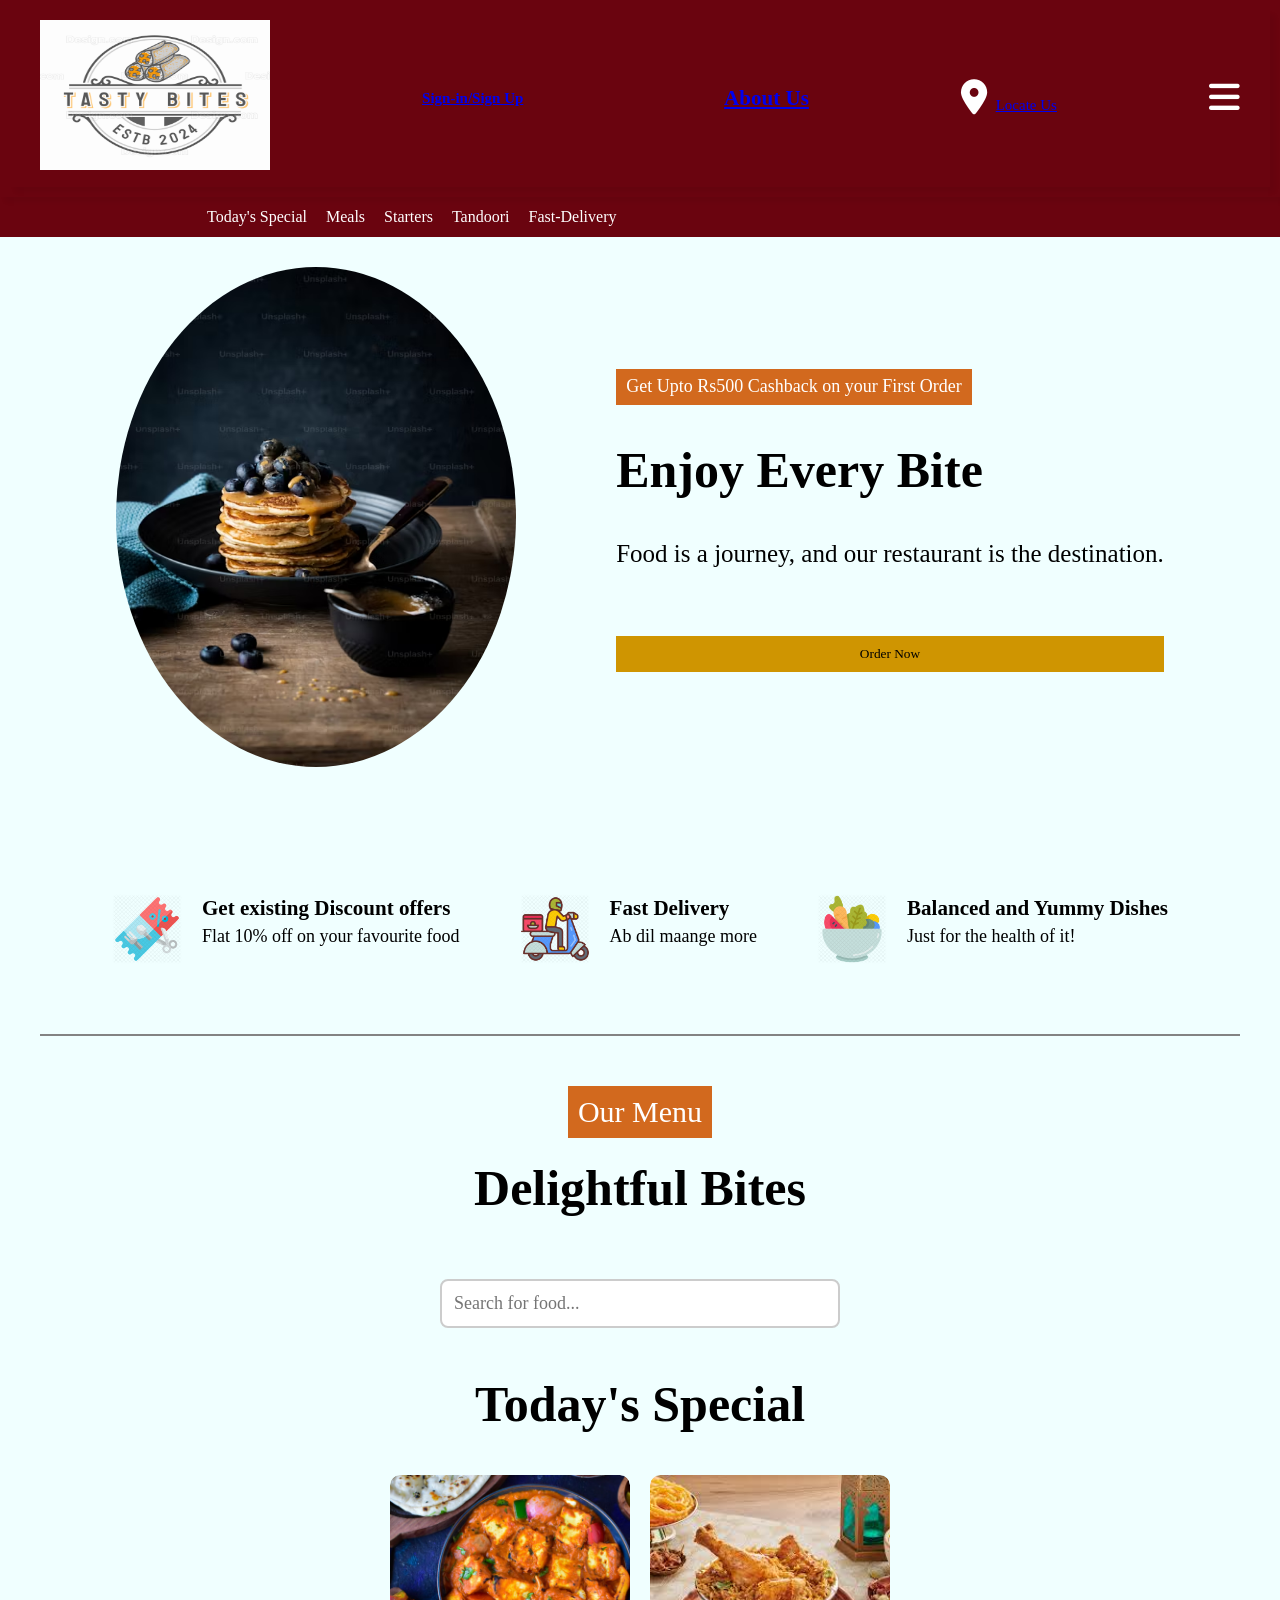
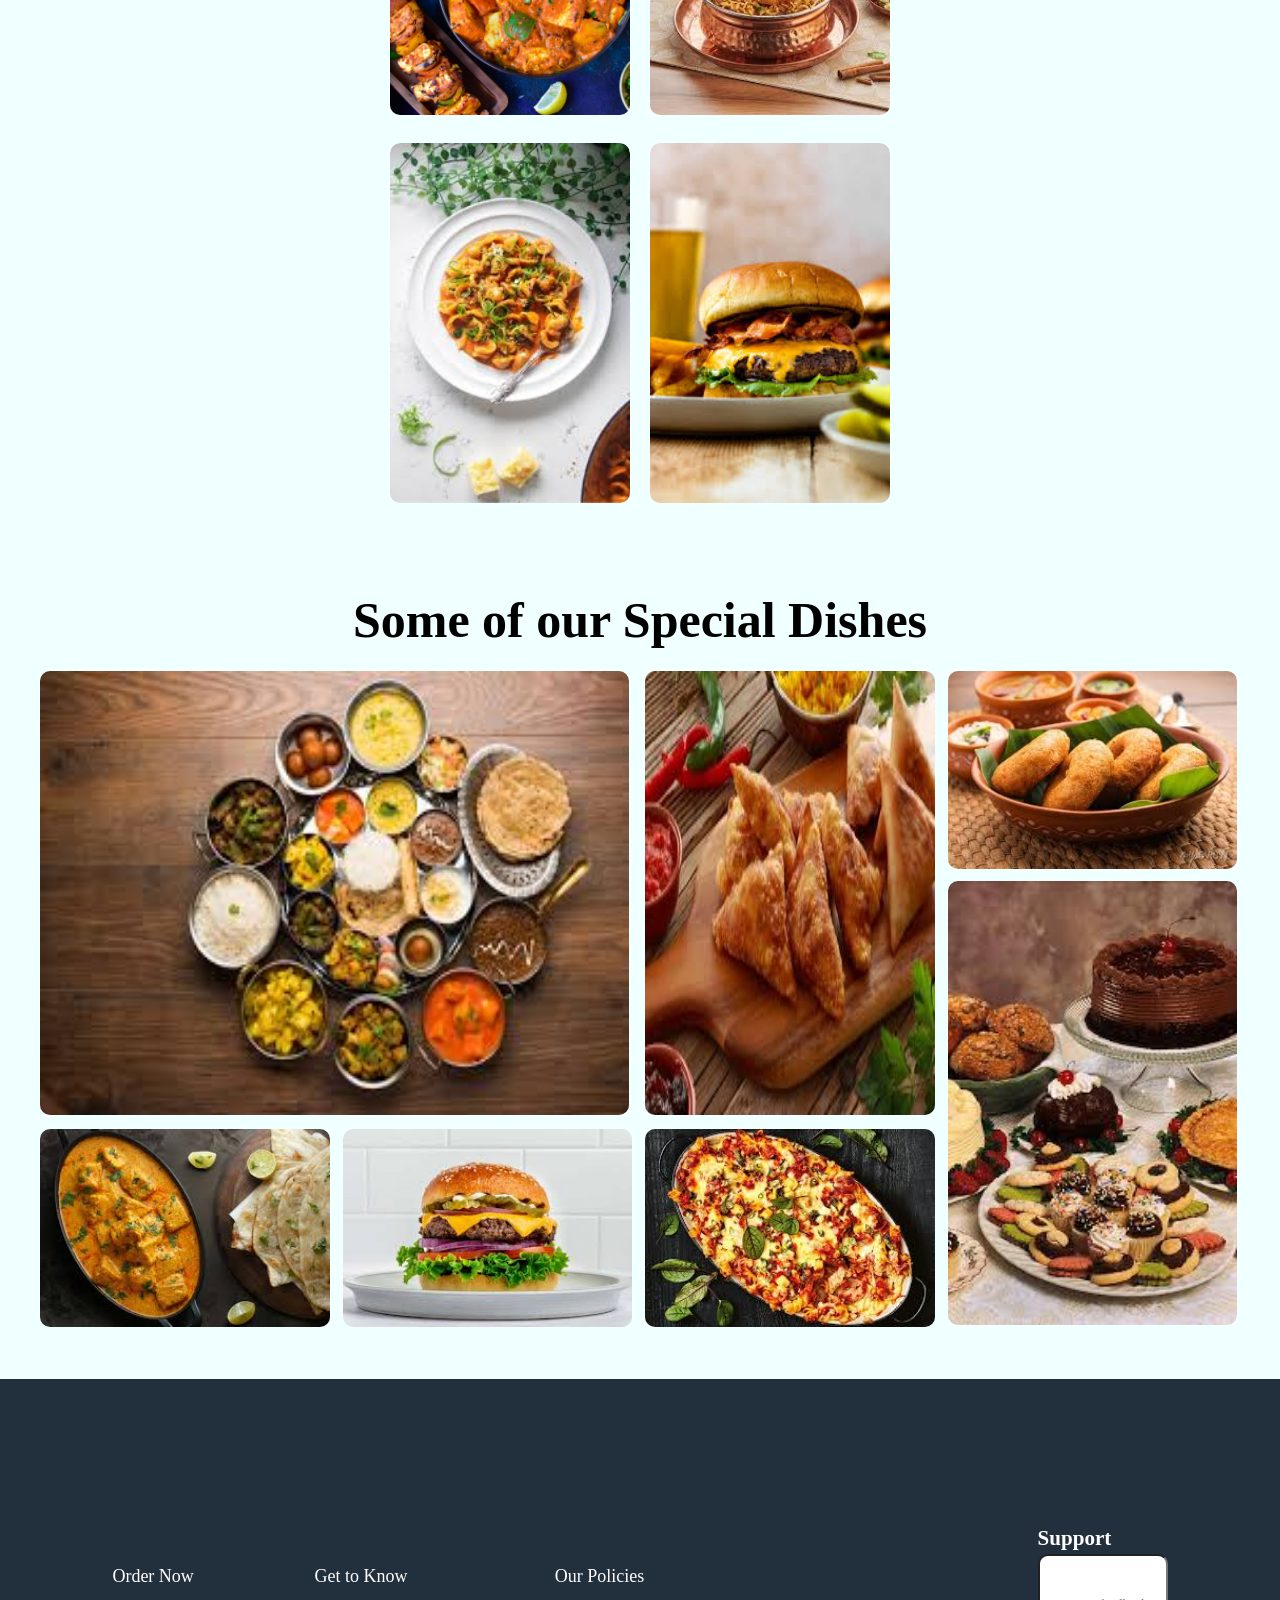
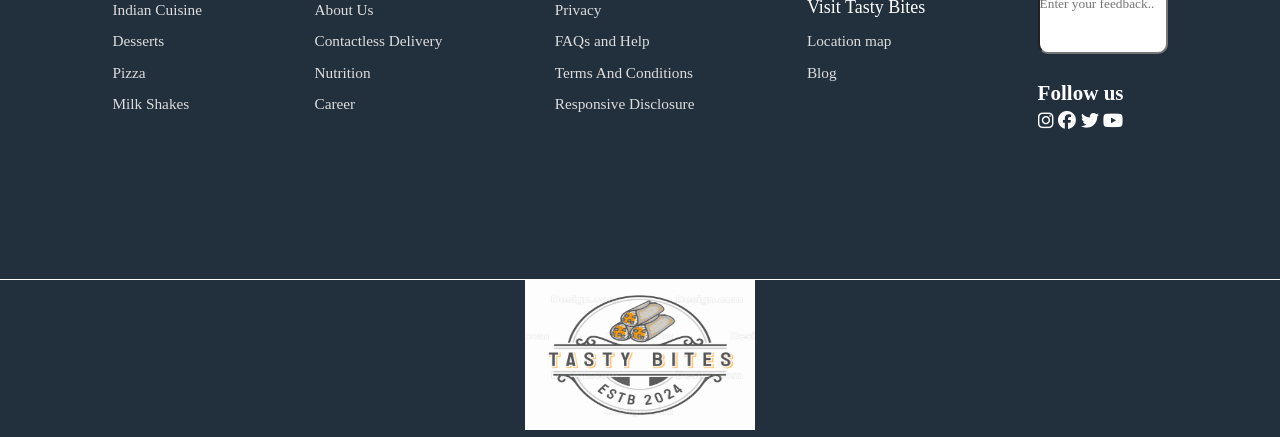
<file: index.html>
<!DOCTYPE html>
<html lang="en">
<head>
    <meta charset="UTF-8">
    <meta name="viewport" content="width=device-width, initial-scale=1.0">
    <title>Tasty Bites</title>
    <link rel="stylesheet" href="style.css"/>
    <link rel="stylesheet" href="https://cdnjs.cloudflare.com/ajax/libs/font-awesome/6.5.2/css/all.min.css" integrity="sha512-SnH5WK+bZxgPHs44uWIX+LLJAJ9/2PkPKZ5QiAj6Ta86w+fsb2TkcmfRyVX3pBnMFcV7oQPJkl9QevSCWr3W6A==" crossorigin="anonymous" referrerpolicy="no-referrer" />
    
</head>
<body>
  <header> 
    <nav>
        <nav>
            <div class="navigation container">
                <div class="logo_container">
                    <div class="nav_barlogo">
                        <a href="index.html">
                            <img src="images/logo.png" alt="logo">
                        </a>
                    </div>
                </div>
            
                <div class="sign_in">
                    <h3><a href="login.html">Sign-in/Sign Up</a></h3>
                </div>
               <div class="about_us">
                <h3><a href="aboutus.html">About Us</a></h3>
               </div>
                <div class="location">
                    <div class="location_icon">
                        <i class="fa-solid fa-location-dot"></i>
                        <a href="location.html">Locate Us</a>
                    </div>
                </div>
        
                <div class="bar_icon">
                    <i class="fa-solid fa-bars"></i>
                </div>
            </div>
        </nav>
        
    </nav>
    <div class="panel">
        <div class="panel-ops">
            <p>Today's Special</p>
            <p>Meals</p>
            <p>Starters</p>
            <p>Tandoori</p>
            <p>Fast-Delivery</p>
           
        </div>
    </div>
</header>
    
    <!-- hero-section -->
     <div class="container">
        <div class="hero">
            <div class="hero_image">
                <img src="images/hero new.avif" alt="food">
            </div>
            <div class="hero_content">
                <div class="tag">Get Upto Rs500 Cashback on your First Order</div>
                <br>
                <h1>Enjoy Every Bite</h1>
                <br>
                <p>Food is a journey, and our restaurant is the destination.</p>
                <br>
                <button class="Order_btn">
                 Order Now
                </button>

            </div>
     </div>
     <section class="features">
        <div class="feature">
            <img src="icons/Food Discount Coupon.png" alt=""/>
            <div class="feature_content">
                <h3>Get existing Discount offers</h3>
                Flat 10% off on your favourite food
            </div>
        </div>
        <div class="feature">
            <img src="icons/food delivery.png" alt=""/>
            <div class="feature_content">
                <h3>Fast Delivery</h3>
                Ab dil maange more
            </div>
        </div>
        <div class="feature">
            <img src="icons/healthy food.png" alt=""/>
            <div class="feature_content">
                <h3>Balanced and Yummy Dishes</h3>
                Just for the health of it!
            </div>
        </div>
     </section>
     <div class="divider"></div>
     <div class="menu">
        <div class="tag">Our Menu</div>
        <h2>Delightful Bites</h2>
        <section id="menu">
            <input type="text" id="searchMenu" placeholder="Search for food..." />
        </br>
        </br>
            
    </br>
    </br>
            <h2>Today's Special</h2>
            </br>
            </br>
            <div class="menu-grid">
                <div class="menu-item">
                    <img src="images/paneer tikka.jpg" alt="Paneer Tikka" class="menu-img">
                    <div class="menu-info">Paneer Tikka - ₹250</div>
                </div>
                <div class="menu-item">
                    <img src="images/chicken biriyani.jpeg" alt="Chicken Biryani" class="menu-img">
                    <div class="menu-info">Chicken Biryani - ₹350</div>
                </div>
                <div class="menu-item">
                    <img src="images/creamy pasta.jpeg" alt="Pasta" class="menu-img">
                    <div class="menu-info">Creamy Pasta - ₹200</div>
                </div>
                <div class="menu-item">
                    <img src="images/cheesy burger.jpeg" alt="Burger" class="menu-img">
                    <div class="menu-info">Cheese Burger - ₹180</div>
                </div>
                <!-- Add more items here -->
            </div>
        </section>
<h2>Some of our Special Dishes </h2>
        <div class="grid">
            <div class="item1">
          <img  class="grid-image" src="images/Image1.jpg" alt="img1"/>

            </div>
            <div class="item2">
                <img  class="grid-image" src="images/image2.jpg" alt="img1"/>
      
                  </div>
            <div class="item3">
                <img  class="grid-image" src="images/images7.jpg" alt="img1"/>
          
                    </div>
            <div class="item4">
                <img  class="grid-image" src="images/image4.jpg" alt="img1"/>
              
                </div>
            <div class="item5">
                <img  class="grid-image" src="images/image5.jpg" alt="img1"/>
          
                </div> 
            <div class="item6">
                <img  class="grid-image" src="images/image6.jpg" alt="img1"/>
              
                </div>
            <div class="item7">
                <img  class="grid-image" src="images/images8.jpg" alt="img1"/>
                </div>  


        </div>
     </div>
    </div> 
    
        <footer>
            <div class="Footer_container ">
               
                <div class="linklists">
                    <ul>
                        <p>Order Now</p>
                             <a>Indian Cuisine</a>
                             <a>Desserts</a>
                             <a>Pizza</a>
                             <a>Milk Shakes</a>
         
                     </ul>
                     <ul>
                        <p>Get to Know </p>
                             <a>About Us</a>
                             <a>Contactless Delivery</a>
                             <a>Nutrition</a>
                             <a>Career</a>
         
                     </ul>
                     <ul>
                        <p>Our Policies</p>
                             <a>Privacy</a>
                             <a>FAQs and Help</a>
                             <a>Terms And Conditions</a>
                             <a>Responsive Disclosure</a>
         
                     </ul>
                     <ul>
                        <p>Visit Tasty Bites</p>
                             <a>Location map</a>
                             <a>Blog</a>
                             
                     </ul>
                 <div class="feedback"><div>
                    <h3>Support</h3>
                    <input type="Feedback"placeholder="Enter your feedback.."></div>
                    <br>
                    <div>
                    <h3>Follow us</h3>
                    <div class="icon_container">
                        <div class="icon">
                            <i class="fa-brands fa-instagram"></i>
                            <i class="fa-brands fa-facebook"></i>
                            <i class="fa-brands fa-twitter"></i>
                            <i class="fa-brands fa-youtube"></i>
                        </div>
                    </div>
                    </div>
                 </div>
                </div>
                <div>
                    <div class="footer_logo">
                        <div class="logoicon">
                            <img src="images/logo.png" alt="logo"/>
                        </div>    
                    </div>
               </div>
            </div>
            <script src="index.js" charset="utf-8"></script>
        </footer>
           
        
            
</body>

</html>
</file>
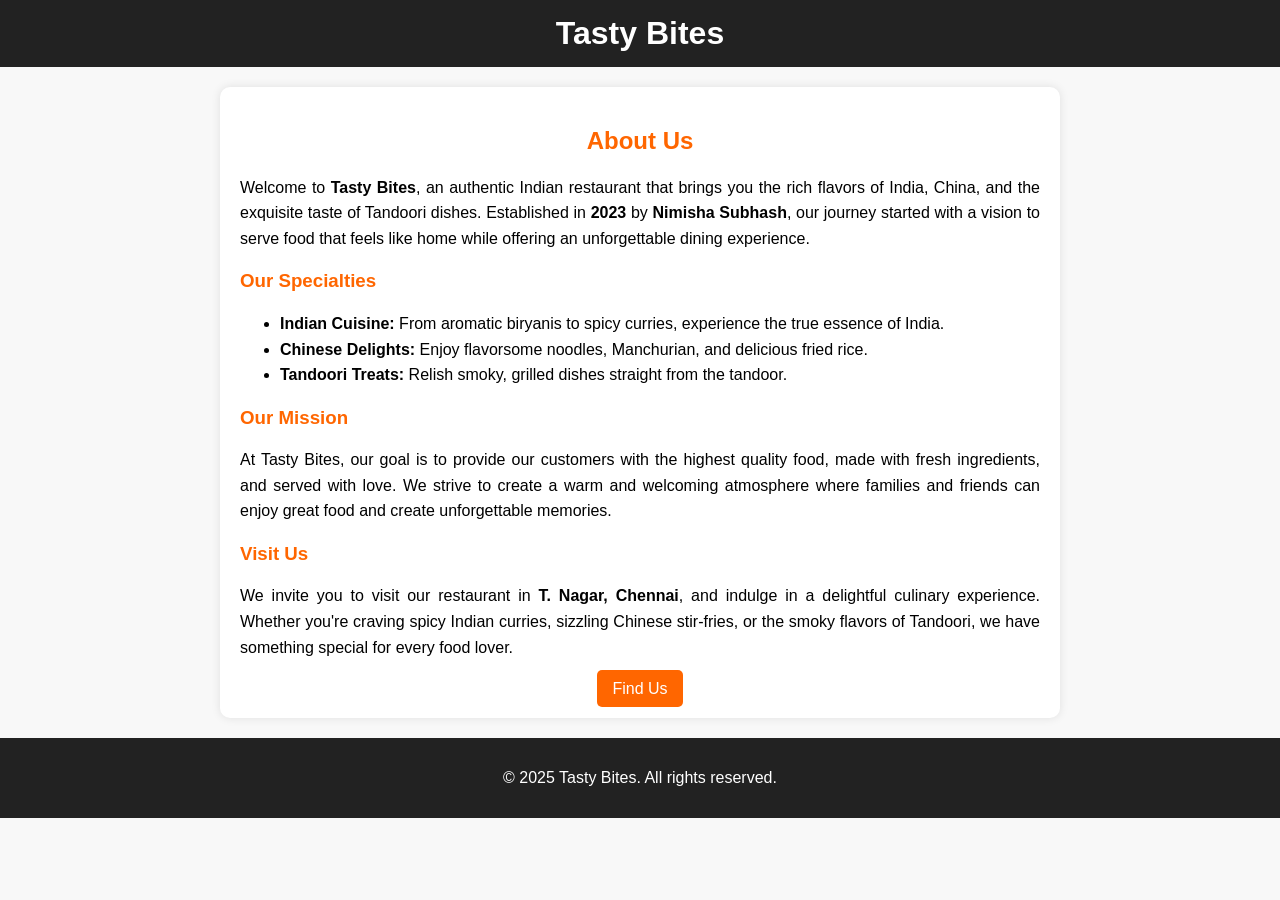
<file: aboutus.html>
<!DOCTYPE html>
<html lang="en">
<head>
    <meta charset="UTF-8">
    <meta name="viewport" content="width=device-width, initial-scale=1.0">
    <title>About Us - Tasty Bites</title>
</head>
<body style="margin: 0; font-family: Arial, sans-serif; background-color: #f8f8f8;">

    <header style="background-color: #222; color: white; padding: 15px; text-align: center;">
        <h1 style="margin: 0;">Tasty Bites</h1>
    </header>

    <main style="max-width: 800px; margin: 20px auto; padding: 20px; background: white; border-radius: 10px; box-shadow: 0px 0px 10px rgba(0, 0, 0, 0.1);">
        <h2 style="color: #ff6600; text-align: center;">About Us</h2>
        <p style="line-height: 1.6; text-align: justify;">
            Welcome to <strong>Tasty Bites</strong>, an authentic Indian restaurant that brings you the rich flavors of India, China, and the exquisite taste of Tandoori dishes. Established in <strong>2023</strong> by <strong>Nimisha Subhash</strong>, our journey started with a vision to serve food that feels like home while offering an unforgettable dining experience.
        </p>
        
        <h3 style="color: #ff6600;">Our Specialties</h3>
        <ul style="line-height: 1.6;">
            <li><strong>Indian Cuisine:</strong> From aromatic biryanis to spicy curries, experience the true essence of India.</li>
            <li><strong>Chinese Delights:</strong> Enjoy flavorsome noodles, Manchurian, and delicious fried rice.</li>
            <li><strong>Tandoori Treats:</strong> Relish smoky, grilled dishes straight from the tandoor.</li>
        </ul>

        <h3 style="color: #ff6600;">Our Mission</h3>
        <p style="line-height: 1.6; text-align: justify;">
            At Tasty Bites, our goal is to provide our customers with the highest quality food, made with fresh ingredients, and served with love. We strive to create a warm and welcoming atmosphere where families and friends can enjoy great food and create unforgettable memories.
        </p>

        <h3 style="color: #ff6600;">Visit Us</h3>
        <p style="line-height: 1.6; text-align: justify;">
            We invite you to visit our restaurant in <strong>T. Nagar, Chennai</strong>, and indulge in a delightful culinary experience. Whether you're craving spicy Indian curries, sizzling Chinese stir-fries, or the smoky flavors of Tandoori, we have something special for every food lover.
        </p>
        
        <div style="text-align: center; margin-top: 20px;">
            <a href="locations.html" style="background: #ff6600; color: white; padding: 10px 15px; text-decoration: none; border-radius: 5px;">Find Us</a>
        </div>
    </main>

    <footer style="background-color: #222; color: white; text-align: center; padding: 15px; margin-top: 20px;">
        <p>&copy; 2025 Tasty Bites. All rights reserved.</p>
    </footer>

</body>
</html>
</file>
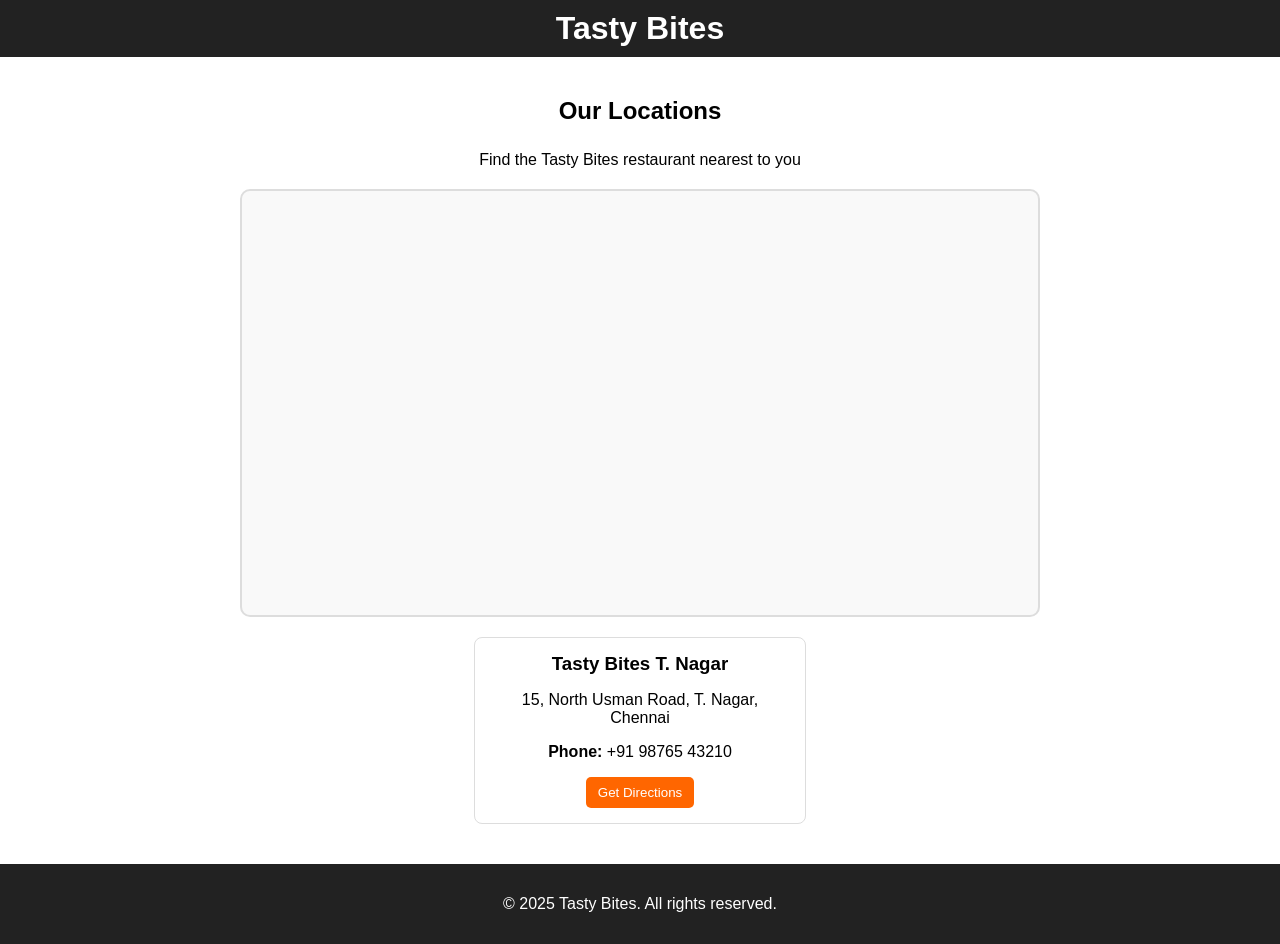
<file: location.html>
<!DOCTYPE html>
<html lang="en">
<head>
    <meta charset="UTF-8">
    <meta name="viewport" content="width=device-width, initial-scale=1.0">
    <title>Our Locations - Tasty Bites</title>
    <link rel="stylesheet" href="https://cdnjs.cloudflare.com/ajax/libs/font-awesome/6.5.2/css/all.min.css" integrity="sha512-SnH5WK+bZxgPHs44uWIX+LLJAJ9/2PkPKZ5QiAj6Ta86w+fsb2TkcmfRyVX3pBnMFcV7oQPJkl9QevSCWr3W6A==" crossorigin="anonymous" referrerpolicy="no-referrer" />
</head>
<body style="margin: 0; font-family: Arial, sans-serif;">

  <header style="background-color: #222; color: white; padding: 10px 0; text-align: center;">
    <h1 style="margin: 0;">Tasty Bites</h1>
  </header>
  
  <main style="display: flex; flex-direction: column; align-items: center; padding: 20px; text-align: center;">
    <h2 style="margin-bottom: 10px;">Our Locations</h2>
    <p style="margin-bottom: 20px;">Find the Tasty Bites restaurant nearest to you</p>
    
    <div style="width: 90%; max-width: 800px;">
      <div style="border: 2px solid #ddd; padding: 10px; border-radius: 10px; background-color: #f9f9f9;">
        <iframe 
          src="https://www.google.com/maps/embed?pb=!1m18!1m12!1m3!1d7771.86656220824!2d80.22813521665862!3d13.042335400000003!2m3!1f0!2f0!3f0!3m2!1i1024!2i768!4f13.1!3m3!1m2!1s0x3a52676f1b4f0973%3A0x5db81aa1b05e36bc!2sT.%20Nagar%2C%20Chennai%2C%20Tamil%20Nadu!5e0!3m2!1sen!2sin!4v1710480000000!5m2!1sen!2sin" 
          width="100%" height="400" style="border:0; border-radius: 10px;" allowfullscreen="" loading="lazy"></iframe>
      </div>
    </div>

    <div style="display: flex; flex-wrap: wrap; justify-content: center; gap: 20px; margin-top: 20px;">
      <div style="border: 1px solid #ddd; padding: 15px; border-radius: 8px; background: #fff; width: 300px;">
        <h3 style="margin: 0;">Tasty Bites T. Nagar</h3>
        <p>15, North Usman Road, T. Nagar, Chennai</p>
        <p><strong>Phone:</strong> +91 98765 43210</p>
        <button style="background: #ff6600; color: white; border: none; padding: 8px 12px; cursor: pointer; border-radius: 5px;">Get Directions</button>
      </div>
    </div>
  </main>

  <footer style="background-color: #222; color: white; text-align: center; padding: 15px; margin-top: 20px;">
    <p>&copy; 2025 Tasty Bites. All rights reserved.</p>
  </footer>

</body>
</html>
</file>
<file: style.css>
*{
    margin:0;
    padding:0;
    box-sizing: border-box;
    font-family:Georgia, 'Times New Roman', Times, serif ;
   
}

html,body{
    line-height: 1.4;
    font-weight:300;
    width:100%;
    height:100%;
    font-size:18px;
    background-color:azure;
}
button{
    padding:10px 15px;
    border:none;
    transition:0.2s ease-in-out;
}
button:hover{
    opacity:0.8;
    transition:0.2s ease-in-out;

}
/* nav bar */
nav{
box-shadow:5px 5px 5px rgba(1,1,1,0.05);
position:sticky;
margin-top: 0;
background-color:#6a040f;
padding:10px;
z-index: 50;
}
.nav_barlogo img{
     height:150px;
     width:230px;
}
.nav_barlogo img:hover{
    box-shadow:5px 5px 5px rgba(1,1,1,1);
    transition:0.2s ease-in-out;

}
.navigation{
    display:flex;
    justify-content: space-between;
    align-items: center;

}
.sign_in{
    height:50px;
    width:150px;
    border-radius:50px;
    color:white;
    align-items: center;
    display:flex;
    justify-content: baseline;

}
.sign_in:hover{
    transition:0.2s ease-in-out;
    box-shadow:5px 5px 5px rgba(1,1,1,1);
}
.sign_in h3{
    font-size: 15px;
}
.location_icon{
    font-size:35px;
    color:white;
    border-radius:50px;
}
.location_icon:hover{
    transition:0.2s ease-in-out;
    box-shadow:5px 5px 5px rgba(1,1,1,1);
}
.location_icon a{
    font-size:15px;
}
.bar_icon{
    font-size:35px;
    color:white;
    border-radius:50px;
}

.bar_icon:hover{
    transition:0.2s ease-in-out;
    box-shadow:5px 5px 5px rgba(1,1,1,1);
}
.panel{
    height:40px;
    background-color:#6a040f;
    display:flex;
    color:white;
    align-items: center;
    justify-content:space-around ;
    margin-bottom: 30px;
 }
 .panel-ops p{
    display: inline;
    margin-left: 15px;
    justify-content: space-between;
}
.panel-ops{
    width:70%;
    font-size:16px;    
}
.panel-ops p:hover{
    transition:0.2s ease-in-out;
    box-shadow:5px 5px 5px rgba(1,1,1,1);
}
.container{
    max-width: 1200px;
    margin:0 auto;
}
.hero_image img{
    height:500px;
    width:400px;
    border-radius: 50%;
}



/* hero-section */
.hero{
    display:flex;
    gap:100px;
    justify-content:center;
    align-items: center;
}
.hero_content{
    display:flex;
    flex-direction: column;
    gap:20px;
}
.tag{
    background-color:chocolate;
    padding:5px 10px ;
    color:white;
    align-self: flex-start;

}
 .hero_content h1{
    font-size: 50px;
    line-height:1px;
    font-weight:bold;
    
} 
.hero_content p{
    font-size:25px;
}
.Order_btn{
    background-color: rgb(207, 149, 1);
}

    

.features{
    margin-top: 100px;
    margin-bottom:50px;
    display:flex;
    gap:20px;
    justify-content: center;

}
.feature img{
    height:70px;
    width:70px;
}
.feature{
  display: flex;
  gap:20px;
  padding:20px ;
  transition:0.2s ease-in-out;
}
.feature:hover{
    transition:0.2s ease-in-out;
    box-shadow:5px 5px 5px rgba(1,1,1,0.05);
}
.divider{
    border:1px solid rgb(131, 131, 131);
    margin:20px 0px;
}
/* menu section */
.menu{
    display:flex;
    flex-direction:column ;
    gap:50px;
    margin:50px 0px;
    align-items: center;

}
.menu .tag{
    align-self: center;
    font-size: 30px;
    
}
.grid{
    display:grid;
    gap:10px;
    grid-template-areas: 
    "I1 I1 I2 I3"
    " I1 I1 I2 I7"
    " I4 I5 I6 I7";
}
.grid-image{
    border-radius:10px;
    transition:0.2s ease-in-out;
    width:99%;
    height:99%
}
.grid-image:hover{
    transform:scale(1.05);
    transition:0.2s ease-in-out;
}
.item1{
    grid-area:I1;
    gap:10px;
    
}
.item2{
    grid-area:I2;
}
.item3{
    grid-area:I3;
}
.item4{
    grid-area:I4;
}

.item5{
    grid-area:I5;
}
.item6{
    grid-area:I6;
}
.item7{
    grid-area:I7;
}
.menu h2{
    font-size: 50px;
    line-height:1px;
    font-weight:bold;
}

@media (max-width:786px){
    .hero{
        flex-direction:column;
        justify-content: center;

    }
    .hero_image img{
        width:80%;
    
    }
    .hero-content{
       gap: 10px;
       padding:10px;
    }
    .hero_content h1{
        font-size: 32px;
    }
    .features{
       flex-direction:column;
    }
    .feature{
        flex-direction:column;
     }
     .grid{
        padding:10px;
    }
    .grid-image{
        border-radius: 0%;
    }
}
.footer{
    box-shadow:5px 5px 5px rgba(1,1,1,0.05);
    position:sticky;
    margin-top: 0;
    margin-bottom:30px;
    background-color:#222f3d;
    padding:10px;
    z-index: 50;
    height:100%;
    width:100%;
}
.footer_container{
    height:max-content;
    padding:30px;
    width:1200px;
}

.linklists{
    background-color: #222f3d;
    color:white;
    height:500px;
    display:flex;
    justify-content: space-evenly;
    align-items: center;
   
}
ul{
    margin-top: 20px;
}
ul a{
    display:block;
    font-size: 0.85rem;
    margin-top: 10px;
    color:#DDDDDD;
}
.footer_logo{
    background-color: #222f3d;
    color:white;
    border-top: 0.5px solid white;

    display:flex;
    justify-content: center;
    align-items: center;
    
}
.logoicon img{
    height:150px;
    width:230px;   
}
.feedback input{
    height:100px;
    width:130px;
    border-radius:10px;

}
.logoicon img:hover{
    transition:0.2s ease-in-out;
    box-shadow:5px 5px 5px rgba(1,1,1,1);
}
/* Menu Section Styling */
#menu {
    text-align: center;
    margin: 40px 0;
}

.menu-grid {
    display: grid;
    grid-template-columns: repeat(auto-fit, minmax(200px, 1fr)); /* Responsive grid */
    gap: 20px;
    justify-content: center;
    align-items: center;
    padding: 20px;
}

/* Menu Items */
.menu-item {
    position: relative;
    overflow: hidden;
    border-radius: 10px;
    transition: transform 0.3s ease-in-out;
}

.menu-img {
    width: 100%;
    height: auto;
    border-radius: 10px;
    transition: transform 0.3s ease-in-out, opacity 0.3s ease-in-out;
}

.menu-item:hover {
    transform: scale(1.05);
}

/* Hover Effect: Show Food Name & Price */
.menu-info {
    position: absolute;
    bottom: 0;
    left: 0;
    width: 100%;
    background: rgba(0, 0, 0, 0.7);
    color: white;
    padding: 10px;
    text-align: center;
    font-size: 16px;
    opacity: 0;
    transition: opacity 0.3s ease-in-out;
}

.menu-item:hover .menu-info {
    opacity: 1;
}
#searchMenu {
    width: 100%; /* Makes it take full width */
    max-width: 400px; /* Adjust this value as needed */
    padding: 12px; /* Increases padding for better visibility */
    font-size: 18px; /* Increases text size */
    border: 2px solid #ccc;
    border-radius: 8px;
    outline: none;
}

#searchMenu:focus {
    border-color: #ff6600; /* Highlights when focused */
    box-shadow: 0 0 5px rgba(255, 102, 0, 0.5);
}
</file>
